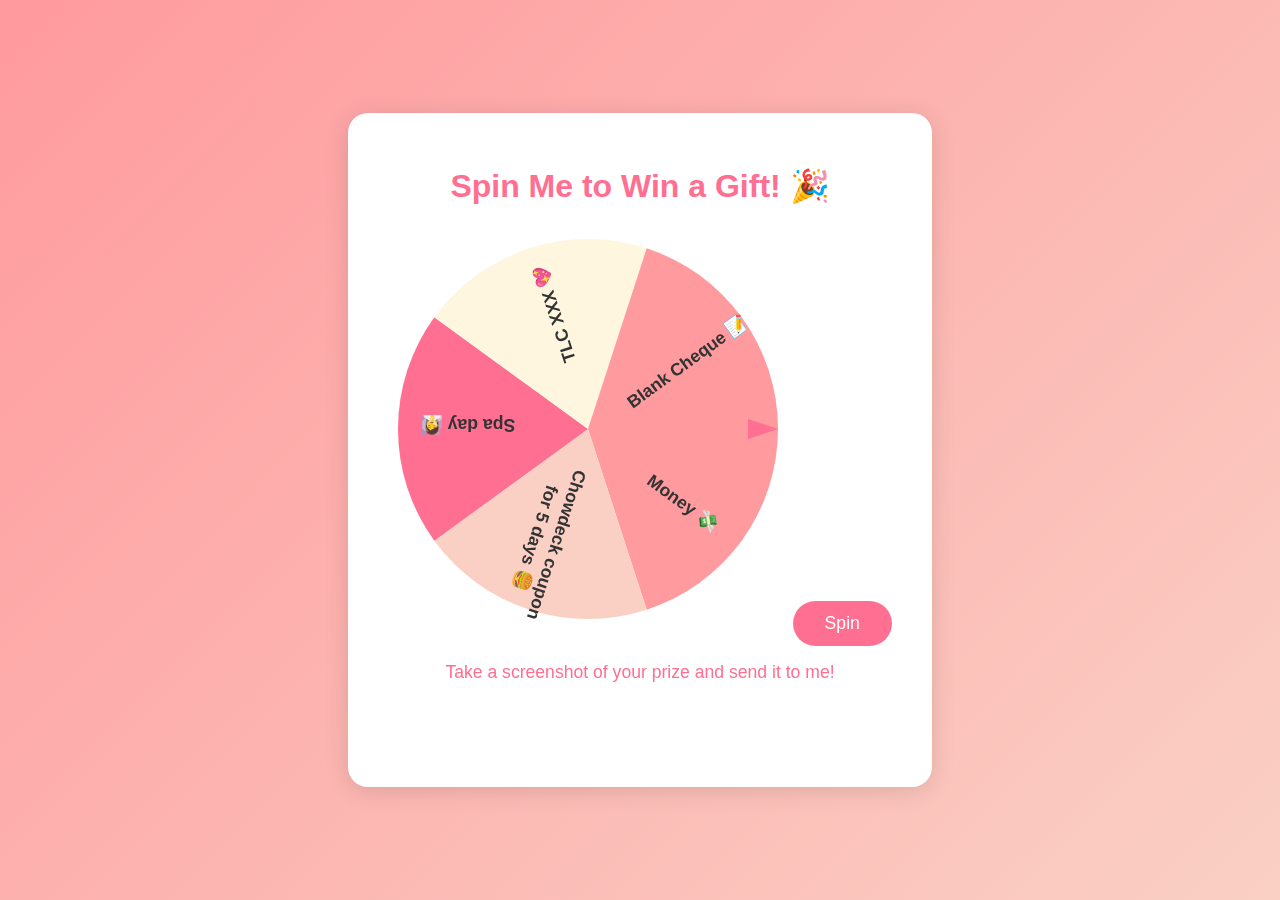
<file: spin.html>
<!DOCTYPE html>
<html lang="en">
<head>
    <meta charset="UTF-8" />
    <meta name="viewport" content="width=device-width, initial-scale=1.0" />
    <title>Spin Me to Win a Gift!</title>
    <link rel="stylesheet" href="spin.css" />
</head>
<body>
    <div class="spin-container">
        <h1>Spin Me to Win a Gift! 🎉</h1>
        <canvas id="wheel" width="400" height="400"></canvas>
        <button id="spinBtn">Spin</button>
        <div style="margin-top:1rem;color:#ff6f91;font-weight:500;font-size:1.1rem;">Take a screenshot of your prize and send it to me!</div>
        <div id="result"></div>
    </div>
    <script src="spin.js"></script>
</body>
</html>
</file>
<file: spin.css>
body {
    background: linear-gradient(135deg, #ff9a9e 0%, #fad0c4 100%);
    min-height: 100vh;
    margin: 0;
    display: flex;
    align-items: center;
    justify-content: center;
    font-family: 'Poppins', sans-serif;
}

.spin-container {
    background: #fff;
    border-radius: 20px;
    box-shadow: 0 4px 24px rgba(0,0,0,0.12);
    padding: 2rem 2.5rem;
    text-align: center;
}

h1 {
    color: #ff6f91;
    margin-bottom: 1.5rem;
}

#spinBtn {
    margin-top: 1.5rem;
    padding: 0.75rem 2rem;
    font-size: 1.1rem;
    border: none;
    border-radius: 25px;
    background: #ff6f91;
    color: #fff;
    cursor: pointer;
    transition: background 0.2s;
}
#spinBtn:hover {
    background: #ff3b6f;
}

#result {
    margin-top: 2rem;
    font-size: 1.3rem;
    color: #333;
    min-height: 2.5rem;
    font-weight: 600;
    display: flex;
    align-items: center;
    justify-content: center;
}

.prize-popup {
    background: #fff6e0;
    border: 2px solid #ff6f91;
    border-radius: 18px;
    padding: 1.2rem 2rem;
    font-size: 1.4rem;
    color: #ff3b6f;
    box-shadow: 0 2px 16px rgba(255,111,145,0.10);
    font-weight: bold;
    animation: pop-in 0.5s cubic-bezier(.68,-0.55,.27,1.55);
}
.prize-popup span {
    color: #ff6f91;
    font-size: 1.7rem;
    font-weight: bold;
}
@keyframes pop-in {
    0% { transform: scale(0.7); opacity: 0; }
    80% { transform: scale(1.1); opacity: 1; }
    100% { transform: scale(1); }
}

.confetti {
    position: fixed;
    z-index: 9999;
    border-radius: 3px;
    opacity: 0.85;
    pointer-events: none;
    animation: confetti-fall 2s linear forwards;
}
@keyframes confetti-fall {
    0% { transform: translateY(0) rotate(0deg); }
    100% { transform: translateY(100vh) rotate(360deg); }
}
</file>
